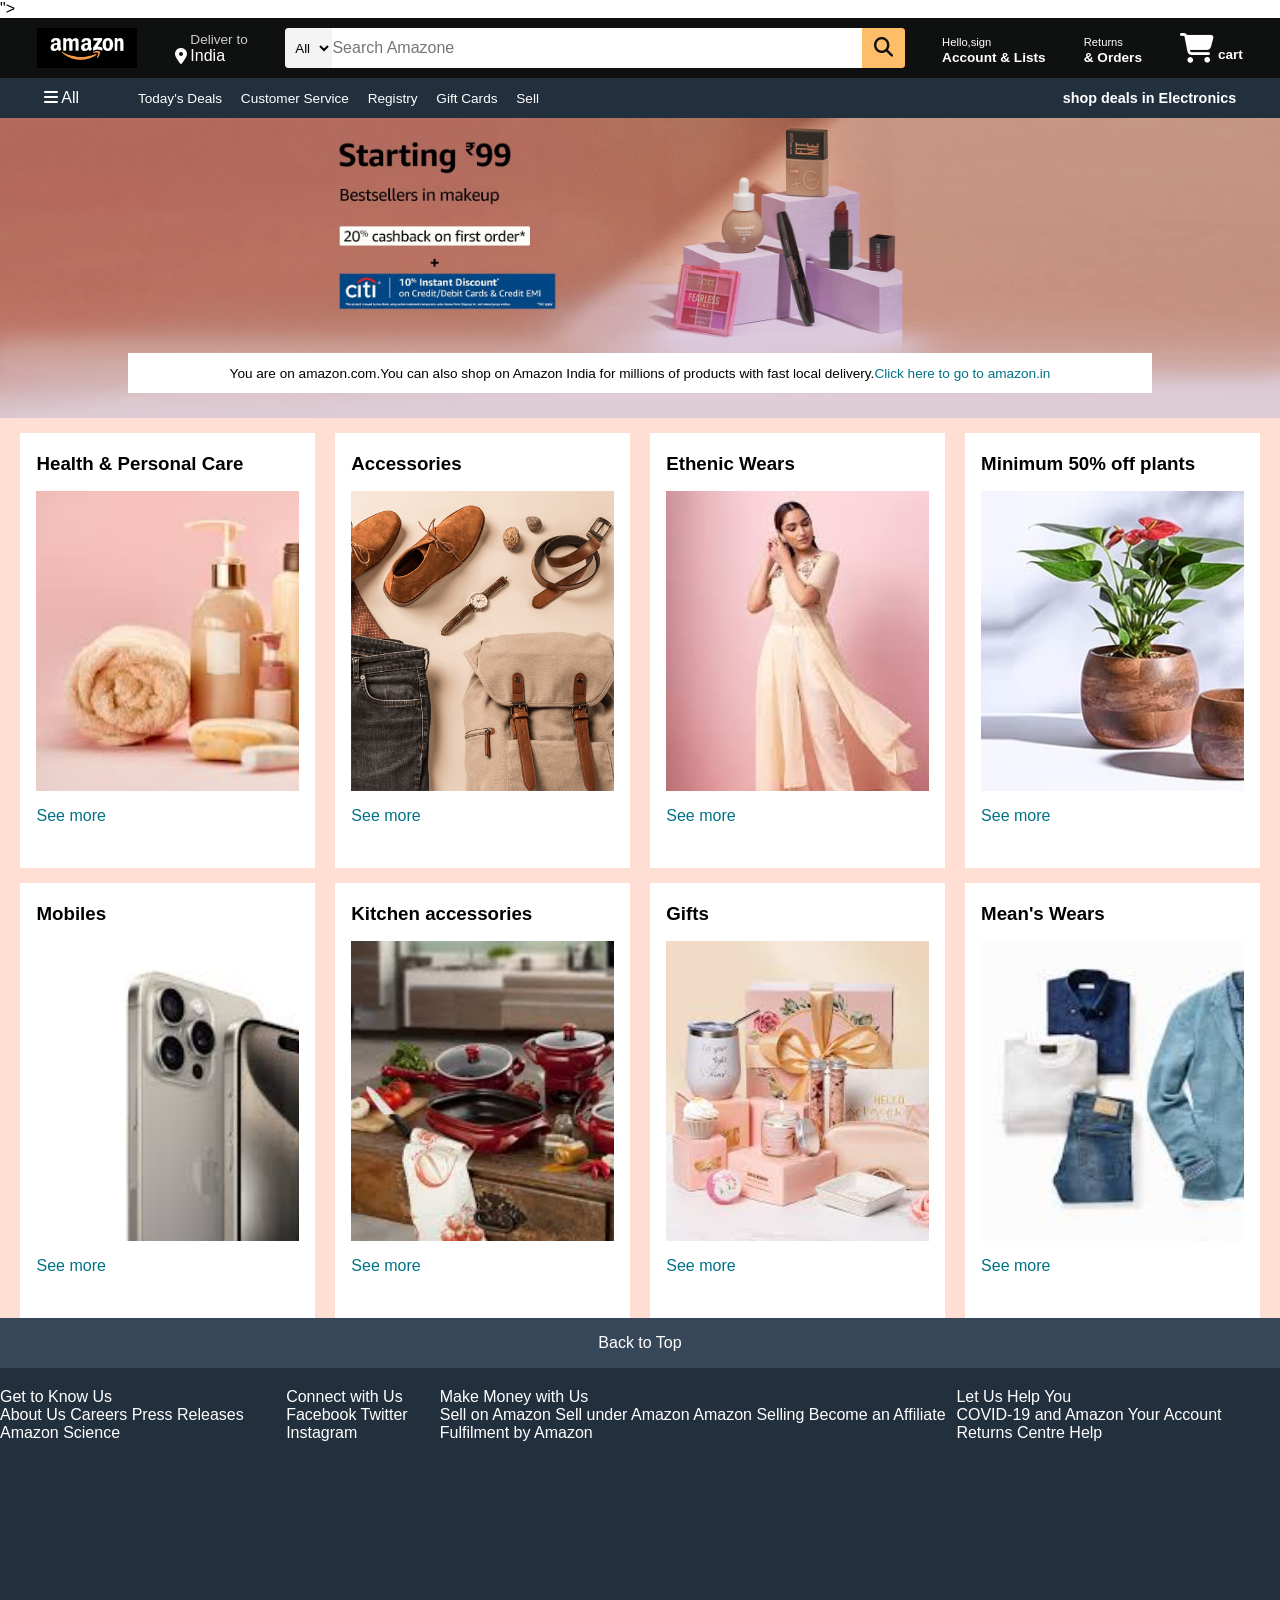
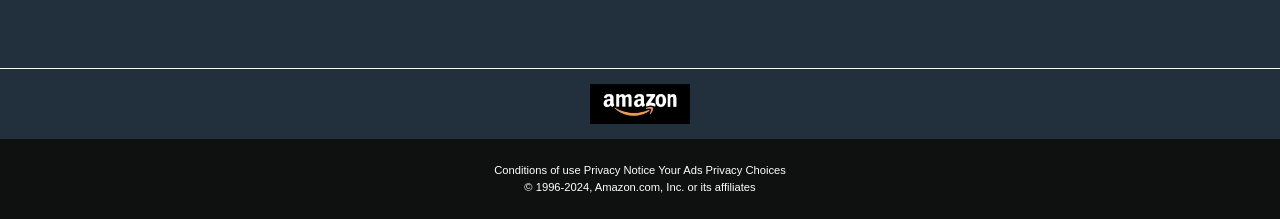
<file: amazon project'/index.html>
<!DOCTYPE html>
<html lang="en">
<head>
    <meta charset="UTF-8">
    <meta name="viewport" content="width=device-width, initial-scale=1.0">
    <title>Amazone clone</title>
    <link rel="stylesheet" href="css/stylee.css">
     <link rel="stylesheet"href="https://cdnjs.cloudflare.com/ajax/libs/font-awesome/6.5.2/css/all.min.css" integrity="sha512-SnH5WK+bZxgPHs44uWIX+LLJAJ9/2PkPKZ5QiAj6Ta86w+fsb2TkcmfRyVX3pBnMFcV7oQPJkl9QevSCWr3W6A==" crossorigin="anonymous" referrerpolicy="no-referrer" />">
</head>
<body>
    <header>
     <div class="navbar">
      <div class="nav-logo border">
        <div class="logo"></div>
      </div> 
      <div class="nav-address border">
        <P class="add-first">Deliver to</P>
        <div class="add-icon">
        <i class="fa-solid fa-location-dot"></i>
        <p class="add-sec">India</p>
      </div>
    </div>
    <div class="nav-search">
      <select class="Search-select">
        <option>All</option>
      </select>
      <input placeholder="Search Amazone"class="Search-input">
      <div class="Search-icon">
       <i class="fa-solid fa-magnifying-glass"></i>
      </div>
    </div>
    <div class="nav-signin border">
    <p><span>Hello,sign</span></p>
    <p class="nav-second">Account & Lists</p>
    </div>
    <div class="nav-return border">
      <p><span>Returns</span></p>
      <p class="nav-second">& Orders</p> 
    </div>
    <div class="nav-cart border">
      <i class="fa-solid fa-cart-shopping"></i>
      cart
    </div>
  </div>

  <div class="panel">
    <div class="panel-all">
      <i class="fa-solid fa-bars"></i>
      All
    </div>
    <div class="panel-ops">
      <p>Today's Deals</p>
      <p>Customer Service</p>
      <p>Registry</p>
      <p>Gift Cards</p>
      <p>Sell</p>
    </div>
    <div class="panel-deals">
      shop deals in Electronics
    </div>
  </div>
 </header>

 <div class="hero-section">
  <div class="hero-msg">
    <p>You are on amazon.com.You can also shop on Amazon India for millions of products with fast local delivery.<a>Click here to go to amazon.in</a> </p>
  </div>
 </div>
 <div class="shop-section">
  <div class="box1 box">
    <div class="box-content">
      <h3>Health & Personal Care</h3>
    <div class="box-img" style="background-image: url('Images/box1.jpg');"></div>
    <p>See more</p>
  </div>
  </div>
  <div class="box2 box">
    <div class="box-content">
      <h3>Accessories </h3>
    <div class="box-img" style="background-image: url('Images/box2.png');"></div>
    <p>See more</p>

    </div>
  </div>
  <div class="box3 box">
    <div class="box-content">
      <h3>Ethenic Wears </h3>
    <div class="box-img" style="background-image: url(Images/download3.jpg);"></div>
    <p>See more</p>

    </div>
  </div>
  <div class="box4 box">
    <div class="box-content">
      <h3>Minimum 50% off plants </h3>
    <div class="box-img" style="background-image: url(Images/plant.jpg);"></div>
    <p>See more</p>

    </div>
  </div>
  <div class="box5 box">
    <div class="box-content">
      <h3>Mobiles </h3>
    <div class="box-img" style="background-image: url(Images/mobile.jpg);"></div>
    <p>See more</p>

    </div>

 </div>
 <div class="box6 box">
  <div class="box-content">
    <h3>Kitchen accessories </h3>
  <div class="box-img" style="background-image: url(Images/kitchen.jpg);"></div>
  <p>See more</p>

  </div>
  </div>
  <div class="box7 box">
    <div class="box-content">
      <h3>Gifts </h3>
    <div class="box-img" style="background-image: url(Images/gifts.jpg);"></div>
    <p>See more</p>

    </div>
    </div>
    <div class="box8 box">
      <div class="box-content">
        <h3>Mean's Wears </h3>
      <div class="box-img" style="background-image: url(Images/mens.jpg);"></div>
      <p>See more</p>
  
      </div>
      </div>
      </div>
      <footer>
        <div class="foot-panel1">
          Back to Top
        </div>
        <div class="foot-panel2">
          <ul>
            <p>Get to Know Us</p>
             <a> About Us</a>
              <a>Careers</a>
              <a>Press Releases</a>
              <a>Amazon Science</a>
          </ul>
          <ul>
           <p> Connect with Us</p>
           <a>Facebook</a>
          <a>Twitter</a>
          <a>Instagram</a>
          </ul>
          <ul>
          <p> Make Money with Us</p>
<a>Sell on Amazon</a>
<a>Sell under Amazon</a>
<a>Amazon Selling</a>
<a>Become an Affiliate</a>
<a>Fulfilment by Amazon</a>
        </ul>
        <ul>
          <p>Let Us Help You</p>
<a>COVID-19 and Amazon</a>
<a>Your Account</a>
<a>Returns Centre</a>
<a>Help</a>
        </ul>
            
        </div>
        <div class="foot-panel3">
          <div class="logo"></div>
        </div>
        <div class="foot-panel4">
          <div class="pages">
            <a>Conditions of use</a>
            <a>Privacy Notice</a>
            <a>Your Ads Privacy Choices</a>
          </div>
          <div class="copyright">
            © 1996-2024, Amazon.com, Inc. or its affiliates
          </div>

        </div>
     </footer> 
    </body>
</html>
</file>
<file: amazon project'/css/stylee.css>
*{
    margin: 0;
    padding: 0;
    font-family: Arial, Helvetica, sans-serif;
    border: border-box;
}
.navbar{
    height: 60px;
    background-color: #0f1111;
    color:white ;
    display: flex;
    align-items: center;
    justify-content: space-evenly;

}
.nava-logo{
    height: 50px;
    width: 100px;
    
}
.logo{
    background-image:url("../Images/download.jpg");
    background-size: cover;
   height: 40px;
   width: 100px;
    
}
.border{
    border: 1.5px solid transparent;
}
.border:hover{
    border: 1.5px solid white;
}
/** box 2 **/
.add-first{
    color: #cccccc ;
    font-size: 0.85rem ;
    margin-left: 15px ;
}
.add-sec{
    font-size: 1rem;
    margin-left: 3px;
}
.add-icon{
    display: flex;
    align-items: center;

}
/** box 3**/
.nav-search{
    display: flex;
    justify-content:space-evenly ;
    background-color: coral ;
    width: 620px;
    height: 40px;
    border-radius: 4px;
}
.Search-select{
    background-color:#f3f3f3;
    width: 50px;
    text-align: center;
    border-top-left-radius: 4px ;
    border-bottom-left-radius: 4px ;
    border: none;
}
.Search-input{
   width:90%;
   font-size: 1rem;
   border: none;

}
.Search-icon{
    width: 45px;
    display: flex;
    justify-content: center;
    align-items: center;
    font-size: 1.2rem;
    background-color:#febd68;
    border-top-right-radius: 4px ;
    border-bottom-right-radius: 4px ;
    color:#0f1111 ;
}
.nav-search:hover{
    border: 2px solid orange;
}

/** box4 **/
span{
    font-size: 0.7rem;
}
.nav-second{
    font-size: 0.85rem;
    font-weight: 700;
}
/** box6 **/
.nav-cart i{
    font-size: 30px;
}
.nav-cart{
    font-size: 0.85rem;
    font-weight: 700;
}
/** panel **/
.panel{
    height: 40px;
    background-color: #222f3d;
    display: flex;
    color: white;
    align-items: center;
    justify-content: space-evenly ;
}
.panel-ops p{
    display: inline;
    margin-left:15px ;
}
.panel-ops {
    width: 70%;
    font-size: 0.85rem;
}
.panel-deals {
    font-size: 0.9rem;
    font-weight: 700;
}
/** hero section **/
.hero-section{
    background-image: url("../Images/amazone.jpg");
    background-size: cover;
    height: 300px;
    display: flex;
    justify-content: center;
    align-items: flex-end ;

}
.hero-msg{
    background-color:white ;
    color: black;
    height: 40px;
    display: flex;
    align-items: center;
    justify-content: center;
    font-size: 0.85rem;
    width: 80%;
    margin-bottom:25px;

}
.hero-msg a {
   color: #007185; 
}
/** shop section **/
.shop-section{
    display: flex;
    flex-wrap:wrap;
    justify-content: space-evenly;
    background-color: rgba(255, 127, 80, 0.247);

}
.box{
    
    /**border: 2px solid black;**/
    height: 400px;
    width: 23%;
    background-color: white ;
    padding: 20px 0px 15px;
    margin-top: 15px;
    
}
.box-img{
    height: 300px;
    background-size: cover;
    margin-top:1rem ;
    margin-bottom: 1rem;
}
.box-content{
    margin-left: 1rem;
    margin-right: 1rem;
}
.box-content p {
    color: #007185;

}
/** footer**/
footer{
    margin: top 15px; 
}
.foot-panel1{
    background-color:#37475a ;
    color: white;
    height: 50px;
    display: flex;
    justify-content: center;
    align-items: center;
    font: size 0.85rem;
}
.foot-panel2{
    background-color: #222f3d;
    color: white;
    height: 300px;
    display: flex;
    justify-content: space-evenly;
}
ul{
   margin-top: 20px; 
}
.ul a {
    display: block;
    font-size: 0.85rem;
    margin-top:10px ;
    color:#dddddd ;

}
.foot-panel3 {
    background-color:#222f3d;
    color: white;
    border-top: 0.5px solid white;
    height:70px ;
    display: flex;
    justify-content: center;
    align-items: center;

}
.logo{
    background-image:url("../Images/download.jpg");
    background-size: cover;
   height: 40px;
   width: 100px;
}
.foot-panel4{
    background-color:#0f1111 ;
    color: white;
    height:80px ;
    /* display: flex;
    justify-content:center ;
    align-items: center;*/

}
.pages{
    font-size: 0.7rem;
    text-align: center;
    padding-top:25px ;

}
.copyright{
    padding-top: 5px;
    font-size: 0.7rem;
    text-align: center;

}
</file>
